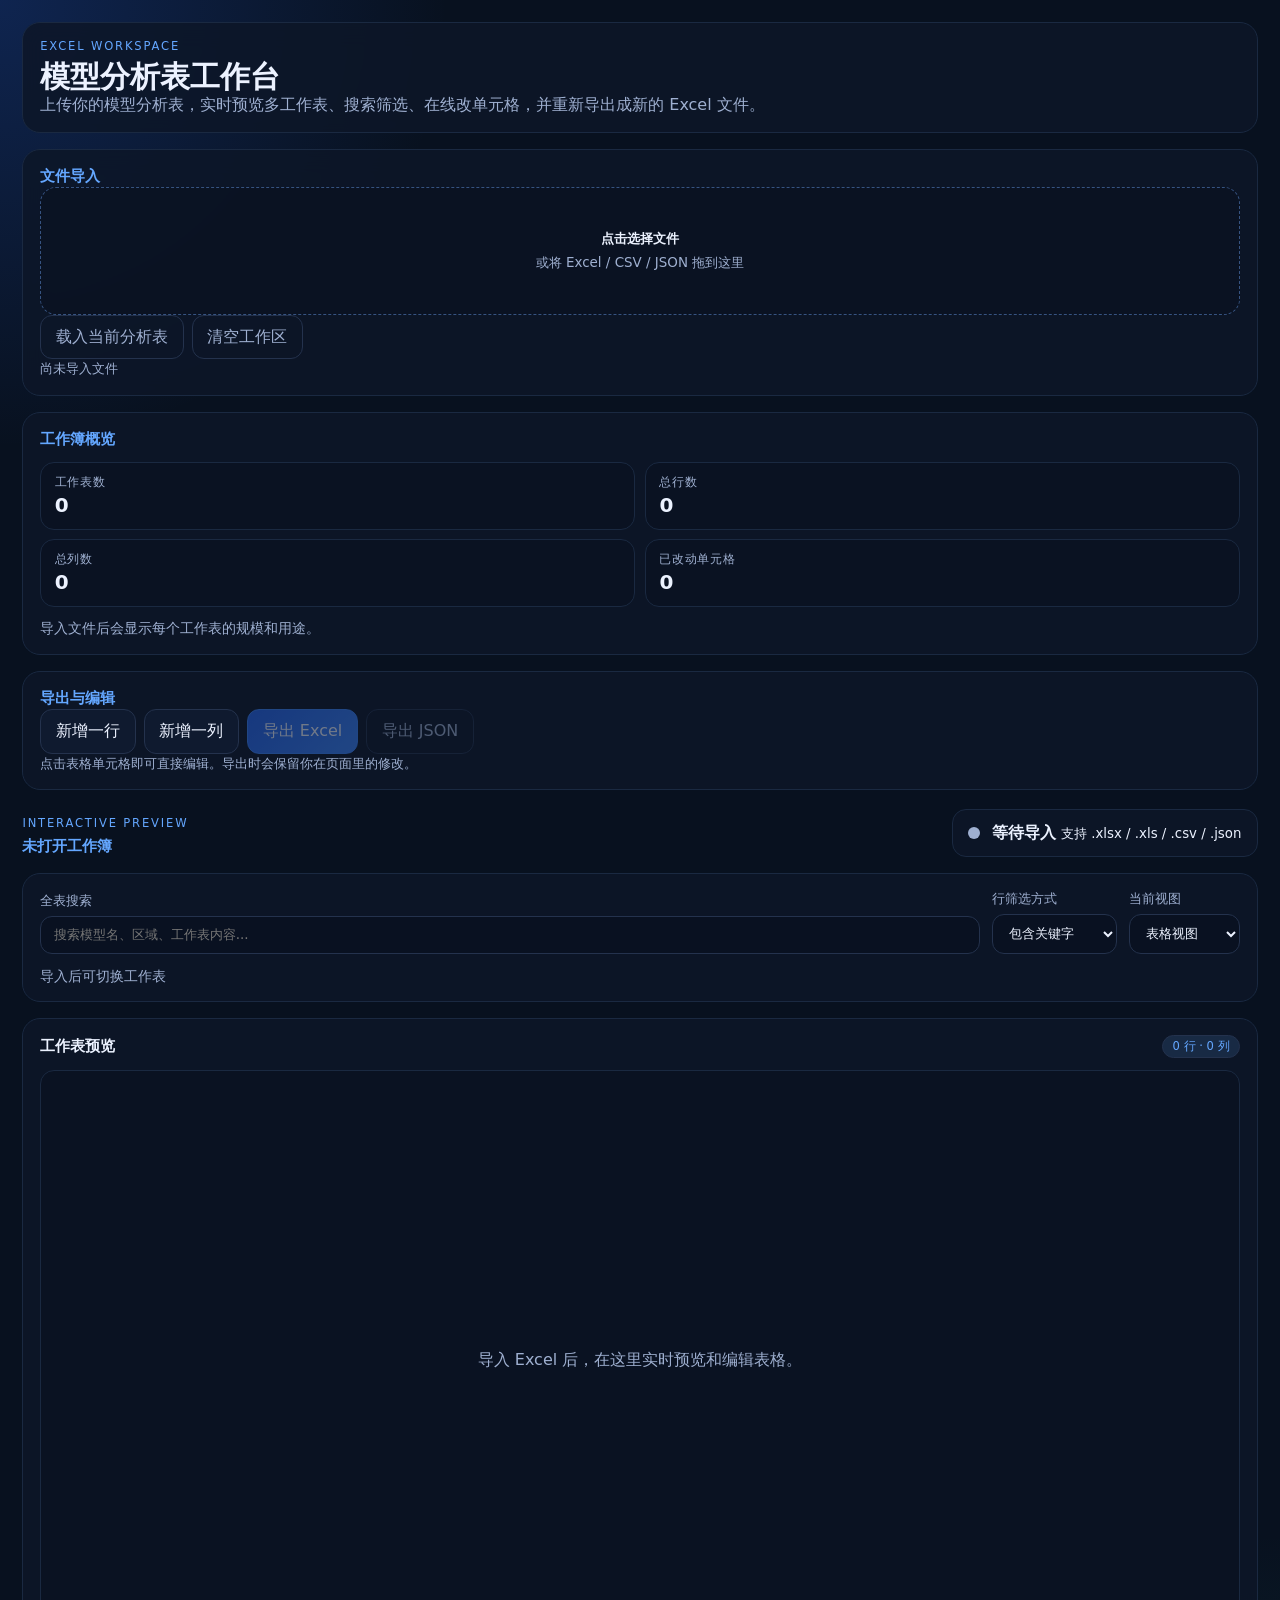
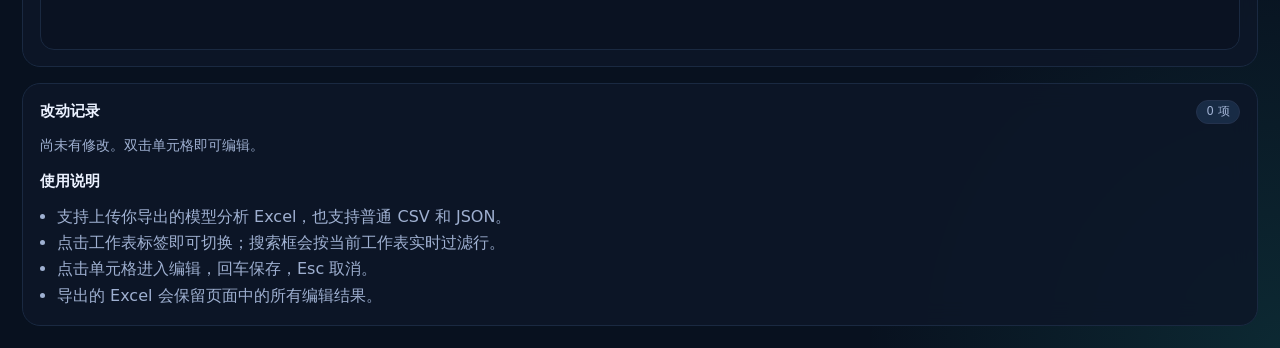
<file: frontend/model-inventory-studio.html>
<!doctype html>
<html lang="zh-CN">
  <head>
    <meta charset="utf-8" />
    <meta name="viewport" content="width=device-width, initial-scale=1" />
    <title>模型分析表工作台</title>
    <link rel="stylesheet" href="./model-inventory-studio.css" />
  </head>
  <body>
    <main class="studio-shell">
      <aside class="sidebar">
        <div class="brand-card">
          <p class="eyebrow">Excel Workspace</p>
          <h1>模型分析表工作台</h1>
          <p class="muted">
            上传你的模型分析表，实时预览多工作表、搜索筛选、在线改单元格，并重新导出成新的
            Excel 文件。
          </p>
        </div>

        <section class="panel">
          <h2>文件导入</h2>
          <label class="upload-drop" for="fileInput" id="dropZone">
            <input
              id="fileInput"
              type="file"
              accept=".xlsx,.xls,.csv,.json"
              hidden
            />
            <strong>点击选择文件</strong>
            <span>或将 Excel / CSV / JSON 拖到这里</span>
          </label>
          <div class="button-row">
            <button id="loadDemoBtn" class="ghost">载入当前分析表</button>
            <button id="clearWorkbookBtn" class="ghost">清空工作区</button>
          </div>
          <p id="fileMeta" class="helper">尚未导入文件</p>
        </section>

        <section class="panel">
          <h2>工作簿概览</h2>
          <div class="stats-grid">
            <div class="stat-card">
              <span class="label">工作表数</span>
              <strong id="sheetCount">0</strong>
            </div>
            <div class="stat-card">
              <span class="label">总行数</span>
              <strong id="rowCount">0</strong>
            </div>
            <div class="stat-card">
              <span class="label">总列数</span>
              <strong id="colCount">0</strong>
            </div>
            <div class="stat-card">
              <span class="label">已改动单元格</span>
              <strong id="dirtyCount">0</strong>
            </div>
          </div>
          <div id="sheetSummary" class="sheet-summary empty">
            导入文件后会显示每个工作表的规模和用途。
          </div>
        </section>

        <section class="panel">
          <h2>导出与编辑</h2>
          <div class="button-row wrap">
            <button id="addRowBtn">新增一行</button>
            <button id="addColBtn">新增一列</button>
            <button id="downloadBtn" class="primary" disabled>导出 Excel</button>
            <button id="downloadJsonBtn" class="ghost" disabled>导出 JSON</button>
          </div>
          <p class="helper">
            点击表格单元格即可直接编辑。导出时会保留你在页面里的修改。
          </p>
        </section>
      </aside>

      <section class="workspace">
        <header class="workspace-header">
          <div>
            <p class="eyebrow">Interactive Preview</p>
            <h2 id="workbookTitle">未打开工作簿</h2>
          </div>
          <div class="status-box">
            <span id="statusDot" class="dot idle"></span>
            <div>
              <strong id="statusText">等待导入</strong>
              <small id="statusHint">支持 .xlsx / .xls / .csv / .json</small>
            </div>
          </div>
        </header>

        <section class="toolbar panel panel-flat">
          <div class="toolbar-row">
            <label class="grow">
              全表搜索
              <input
                id="searchInput"
                type="text"
                placeholder="搜索模型名、区域、工作表内容..."
              />
            </label>
            <label>
              行筛选方式
              <select id="filterMode">
                <option value="contains">包含关键字</option>
                <option value="changed">仅看已改动行</option>
                <option value="all">显示全部</option>
              </select>
            </label>
            <label>
              当前视图
              <select id="viewMode">
                <option value="table">表格视图</option>
                <option value="json">JSON 视图</option>
              </select>
            </label>
          </div>
          <div id="sheetTabs" class="sheet-tabs empty">导入后可切换工作表</div>
        </section>

        <section class="content-grid">
          <section class="panel table-panel">
            <div class="panel-head">
              <h3 id="sheetTitle">工作表预览</h3>
              <span id="sheetMetaBadge" class="badge">0 行 · 0 列</span>
            </div>
            <div id="tableContainer" class="table-container empty">
              <p>导入 Excel 后，在这里实时预览和编辑表格。</p>
            </div>
            <pre id="jsonPreview" class="json-preview hidden"></pre>
          </section>

          <section class="panel side-panel">
            <div class="panel-head">
              <h3>改动记录</h3>
              <span id="changeBadge" class="badge neutral">0 项</span>
            </div>
            <div id="changeList" class="change-list empty">
              尚未有修改。双击单元格即可编辑。
            </div>

            <div class="panel-head secondary-head">
              <h3>使用说明</h3>
            </div>
            <ul class="tips-list">
              <li>支持上传你导出的模型分析 Excel，也支持普通 CSV 和 JSON。</li>
              <li>点击工作表标签即可切换；搜索框会按当前工作表实时过滤行。</li>
              <li>点击单元格进入编辑，回车保存，Esc 取消。</li>
              <li>导出的 Excel 会保留页面中的所有编辑结果。</li>
            </ul>
          </section>
        </section>
      </section>
    </main>

    <script src="./model-inventory-studio-loader.js"></script>
  </body>
</html>
</file>
<file: frontend/model-inventory-studio.css>
:root {
  color-scheme: dark;
  --bg: #08111f;
  --panel: rgba(13, 23, 40, 0.86);
  --panel-strong: #0f1a2f;
  --line: #24324d;
  --line-soft: #1a2941;
  --text: #ecf2ff;
  --muted: #9fb0d1;
  --brand: #64a7ff;
  --brand-strong: #2563eb;
  --ok: #2dd4bf;
  --warn: #fbbf24;
  --err: #fb7185;
  --chip: rgba(100, 167, 255, 0.14);
}

* {
  box-sizing: border-box;
}

body {
  margin: 0;
  min-height: 100vh;
  background:
    radial-gradient(circle at top left, rgba(37, 99, 235, 0.24), transparent 28rem),
    radial-gradient(circle at bottom right, rgba(45, 212, 191, 0.12), transparent 26rem),
    var(--bg);
  color: var(--text);
  font-family: Inter, "Segoe UI", system-ui, sans-serif;
}

button,
input,
select,
textarea {
  font: inherit;
}

button,
select,
input {
  border-radius: 12px;
}

button {
  border: 1px solid var(--line);
  background: var(--panel-strong);
  color: var(--text);
  padding: 0.68rem 0.92rem;
  cursor: pointer;
  transition: transform 0.15s ease, border-color 0.15s ease, background 0.15s ease;
}

button:hover:not(:disabled) {
  transform: translateY(-1px);
  border-color: var(--brand);
}

button:disabled {
  cursor: not-allowed;
  opacity: 0.45;
}

button.primary {
  background: linear-gradient(135deg, #2563eb, #3b82f6);
  border-color: #3b82f6;
}

button.ghost {
  background: transparent;
  color: var(--muted);
}

input,
select {
  width: 100%;
  border: 1px solid var(--line);
  background: rgba(8, 17, 31, 0.75);
  color: var(--text);
  padding: 0.66rem 0.78rem;
}

label {
  display: flex;
  flex-direction: column;
  gap: 0.35rem;
  color: var(--muted);
  font-size: 0.84rem;
}

.grow {
  flex: 1;
}

.studio-shell {
  max-width: 1680px;
  margin: 0 auto;
  padding: 1.4rem;
  display: grid;
  grid-template-columns: 360px minmax(0, 1fr);
  gap: 1.2rem;
}

.sidebar,
.workspace {
  min-width: 0;
}

.sidebar {
  display: flex;
  flex-direction: column;
  gap: 1rem;
}

.brand-card,
.panel {
  background: var(--panel);
  border: 1px solid var(--line-soft);
  border-radius: 18px;
  padding: 1rem 1.05rem;
  backdrop-filter: blur(12px);
}

.panel-flat {
  padding-bottom: 0.9rem;
}

.eyebrow {
  margin: 0 0 0.4rem;
  text-transform: uppercase;
  letter-spacing: 0.16em;
  color: var(--brand);
  font-size: 0.72rem;
}

h1,
h2,
h3 {
  margin: 0;
}

h1 {
  font-size: 1.9rem;
  line-height: 1.15;
}

h2 {
  font-size: 0.95rem;
  color: var(--brand);
}

h3 {
  font-size: 0.95rem;
}

.muted,
.helper {
  margin: 0;
  color: var(--muted);
}

.helper {
  font-size: 0.8rem;
  line-height: 1.5;
}

.upload-drop {
  padding: 1.3rem 0.9rem;
  border: 1px dashed #365381;
  border-radius: 16px;
  align-items: center;
  justify-content: center;
  text-align: center;
  background: rgba(10, 19, 34, 0.72);
  min-height: 128px;
  cursor: pointer;
}

.upload-drop.dragover {
  border-color: var(--brand);
  background: rgba(37, 99, 235, 0.12);
}

.upload-drop strong {
  color: var(--text);
}

.button-row {
  display: flex;
  gap: 0.5rem;
}

.button-row.wrap {
  flex-wrap: wrap;
}

.stats-grid {
  display: grid;
  grid-template-columns: repeat(2, minmax(0, 1fr));
  gap: 0.6rem;
  margin-top: 0.75rem;
}

.stat-card {
  background: rgba(10, 19, 34, 0.72);
  border: 1px solid var(--line-soft);
  border-radius: 14px;
  padding: 0.75rem 0.85rem;
  display: flex;
  flex-direction: column;
  gap: 0.18rem;
}

.stat-card .label {
  font-size: 0.72rem;
  color: var(--muted);
  letter-spacing: 0.06em;
  text-transform: uppercase;
}

.stat-card strong {
  font-size: 1.25rem;
}

.sheet-summary,
.change-list {
  margin-top: 0.75rem;
  display: flex;
  flex-direction: column;
  gap: 0.45rem;
  max-height: 240px;
  overflow: auto;
}

.sheet-summary.empty,
.change-list.empty {
  color: var(--muted);
  font-size: 0.88rem;
}

.sheet-summary-item,
.change-item {
  background: rgba(10, 19, 34, 0.72);
  border: 1px solid var(--line-soft);
  border-radius: 12px;
  padding: 0.72rem 0.82rem;
}

.sheet-summary-item strong,
.change-item strong {
  display: block;
  margin-bottom: 0.2rem;
}

.workspace {
  display: flex;
  flex-direction: column;
  gap: 1rem;
}

.workspace-header {
  display: flex;
  align-items: flex-end;
  justify-content: space-between;
  gap: 1rem;
}

.status-box {
  display: flex;
  gap: 0.72rem;
  align-items: center;
  padding: 0.78rem 0.95rem;
  background: var(--panel);
  border: 1px solid var(--line-soft);
  border-radius: 14px;
  min-width: 240px;
}

.dot {
  width: 12px;
  height: 12px;
  border-radius: 999px;
  background: var(--muted);
}

.dot.live {
  background: var(--ok);
  box-shadow: 0 0 0 4px rgba(45, 212, 191, 0.18);
}

.dot.error {
  background: var(--err);
  box-shadow: 0 0 0 4px rgba(251, 113, 133, 0.18);
}

.dot.idle {
  background: var(--muted);
}

.toolbar-row {
  display: flex;
  gap: 0.75rem;
  align-items: flex-end;
  flex-wrap: wrap;
}

.sheet-tabs {
  display: flex;
  gap: 0.5rem;
  overflow: auto;
  padding-top: 0.85rem;
}

.sheet-tabs.empty {
  color: var(--muted);
  font-size: 0.88rem;
}

.sheet-tab {
  border: 1px solid var(--line);
  border-radius: 999px;
  background: rgba(10, 19, 34, 0.72);
  padding: 0.5rem 0.82rem;
  white-space: nowrap;
  color: var(--muted);
}

.sheet-tab.active {
  color: var(--text);
  background: rgba(37, 99, 235, 0.2);
  border-color: rgba(100, 167, 255, 0.55);
}

.content-grid {
  display: grid;
  grid-template-columns: minmax(0, 1fr) 340px;
  gap: 1rem;
  min-height: 0;
}

.table-panel,
.side-panel {
  min-height: 0;
}

.panel-head {
  display: flex;
  align-items: center;
  justify-content: space-between;
  gap: 0.8rem;
  margin-bottom: 0.75rem;
}

.secondary-head {
  margin-top: 1rem;
}

.badge {
  border-radius: 999px;
  border: 1px solid var(--line);
  padding: 0.2rem 0.58rem;
  font-size: 0.72rem;
  color: var(--brand);
  background: var(--chip);
  white-space: nowrap;
}

.badge.neutral {
  color: var(--muted);
}

.table-container {
  border: 1px solid var(--line-soft);
  border-radius: 14px;
  overflow: auto;
  background: rgba(10, 19, 34, 0.72);
  min-height: 580px;
  max-height: calc(100vh - 16rem);
}

.table-container.empty {
  display: grid;
  place-items: center;
  color: var(--muted);
  padding: 2rem;
}

table.data-grid {
  width: 100%;
  border-collapse: collapse;
  min-width: 720px;
}

table.data-grid th,
table.data-grid td {
  border-bottom: 1px solid var(--line-soft);
  border-right: 1px solid var(--line-soft);
  padding: 0.55rem 0.62rem;
  text-align: center;
  vertical-align: middle;
}

table.data-grid th {
  position: sticky;
  top: 0;
  z-index: 1;
  background: #10203a;
  color: var(--brand);
  font-size: 0.8rem;
}

table.data-grid tr:nth-child(even) td {
  background: rgba(255, 255, 255, 0.012);
}

table.data-grid tr.hidden-row {
  display: none;
}

td.row-index {
  position: sticky;
  left: 0;
  z-index: 1;
  background: #0d1728;
  color: var(--muted);
  font-variant-numeric: tabular-nums;
  width: 64px;
  text-align: center;
}

th.row-index-head {
  left: 0;
  z-index: 3;
}

td.editable {
  cursor: text;
  transition: background 0.15s ease, outline-color 0.15s ease;
}

td.editable:hover {
  background: rgba(100, 167, 255, 0.08);
}

td.editable:active {
  background: rgba(100, 167, 255, 0.14);
}

td.cell-dirty {
  background: rgba(45, 212, 191, 0.1);
  outline: 1px solid rgba(45, 212, 191, 0.35);
}

td.cell-search-hit {
  background: rgba(251, 191, 36, 0.12);
}

td.editing {
  padding: 0;
}

.cell-editor {
  width: 100%;
  min-height: 46px;
  border: 0;
  border-radius: 0;
  padding: 0.55rem 0.62rem;
  background: #101c31;
  color: var(--text);
  resize: vertical;
  text-align: center;
  line-height: 1.5;
}

.json-preview {
  margin: 0;
  border: 1px solid var(--line-soft);
  border-radius: 14px;
  background: rgba(10, 19, 34, 0.72);
  padding: 1rem;
  overflow: auto;
  min-height: 580px;
  max-height: calc(100vh - 16rem);
  white-space: pre-wrap;
  word-break: break-word;
  font-family: ui-monospace, "JetBrains Mono", Consolas, monospace;
  font-size: 0.82rem;
  line-height: 1.55;
}

.hidden {
  display: none;
}

.tips-list {
  margin: 0;
  padding-left: 1.05rem;
  color: var(--muted);
  line-height: 1.65;
}

@media (max-width: 1280px) {
  .studio-shell {
    grid-template-columns: 1fr;
  }

  .content-grid {
    grid-template-columns: 1fr;
  }
}

@media (max-width: 720px) {
  .studio-shell {
    padding: 0.85rem;
  }

  .workspace-header {
    flex-direction: column;
    align-items: stretch;
  }

  .toolbar-row {
    flex-direction: column;
    align-items: stretch;
  }

  .stats-grid {
    grid-template-columns: 1fr 1fr;
  }
}
</file>
